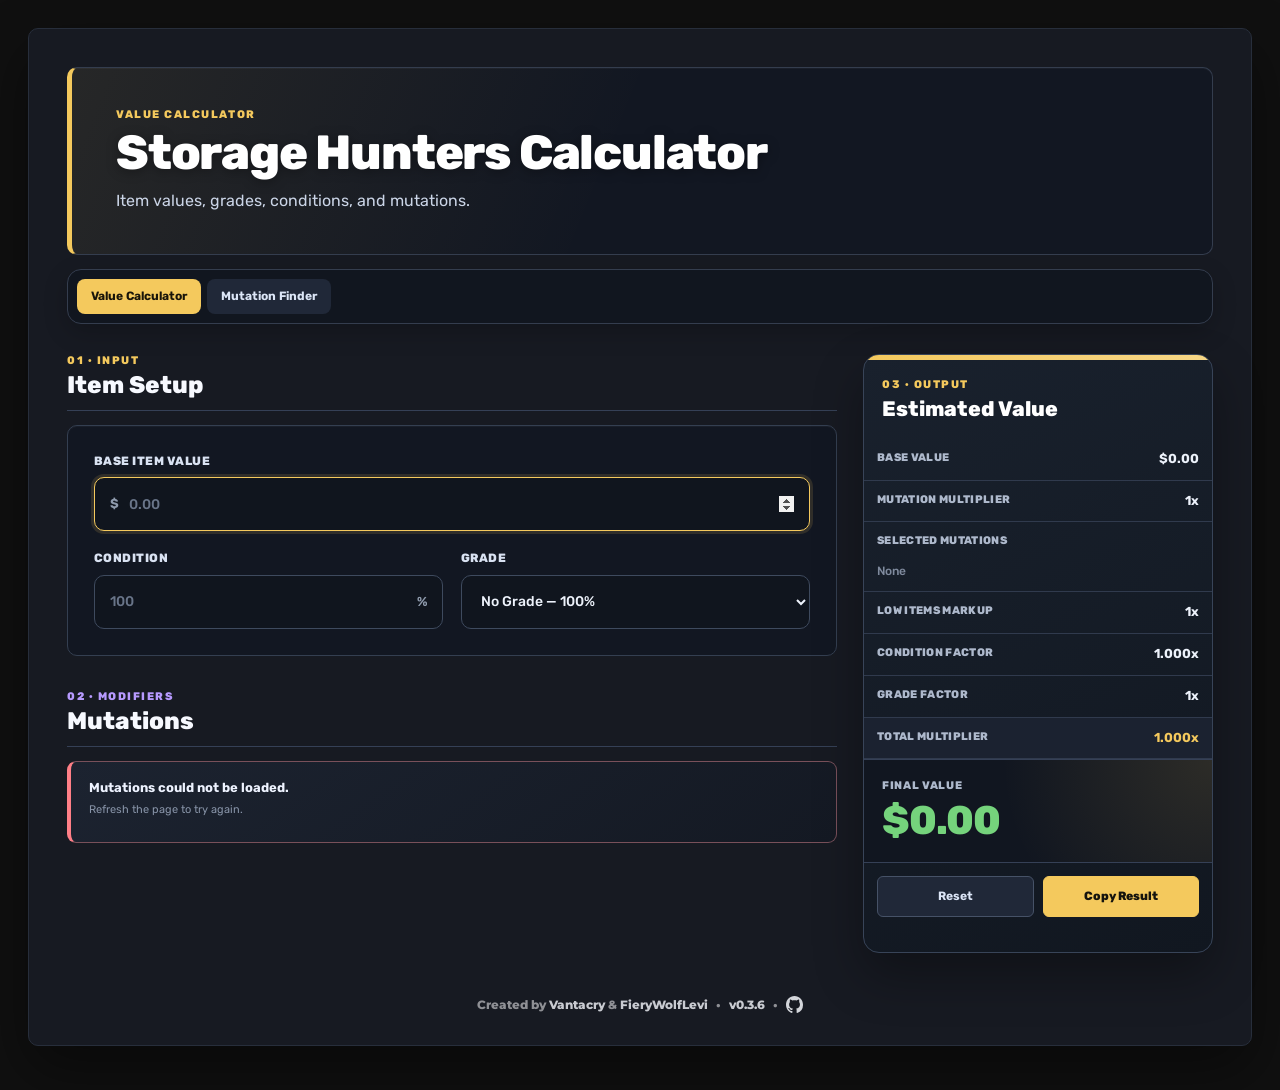
<file: index.html>
<!doctype html>
<html lang="en">
  <head>
    <meta charset="UTF-8" />
    <meta name="viewport" content="width=device-width, initial-scale=1.0" />
    <meta name="description" content="Calculate Storage Hunters item values from base value, condition, grade, and mutations." />
    <title>Storage Hunters — Value Calculator</title>
    <link rel="icon" href="favicon.ico" type="image/x-icon" />
    <link rel="stylesheet" href="css/style.css" />
  </head>
  <body>
    <main class="app-page">
      <header class="page-hero">
        <div class="hero-content"><div class="eyebrow">VALUE CALCULATOR</div><h1>Storage Hunters Calculator</h1><p>Item values, grades, conditions, and mutations.</p></div>
      </header>

      <nav class="calculator-nav" aria-label="Calculator pages">
        <a href="index.html" class="active" aria-current="page">Value Calculator</a>
        <a href="mutationCalculator.html">Mutation Finder</a>
      </nav>

      <div class="calculator-layout">
        <div class="calculator-content">
          <section class="input-section" aria-labelledby="details-title">
            <div class="subsection-heading">
              <div><div class="eyebrow">01 · INPUT</div><h2 id="details-title">Item Setup</h2></div>
            </div>
            <div class="input-panel">
              <div class="inputs">
                <div class="field field-wide">
                  <label for="base">Base item value</label>
                  <div class="input-with-prefix"><span>$</span><input id="base" type="number" min="0" step="any" inputmode="decimal" placeholder="0.00" autofocus /></div>
                </div>
                <div class="field">
                  <label for="condition">Condition</label>
                  <div class="input-with-suffix"><input id="condition" type="number" min="0" max="100" step="any" inputmode="decimal" placeholder="100" /><span>%</span></div>
                </div>
                <div class="field">
                  <label for="grade">Grade</label>
                  <select id="grade">
                    <option value="1">No Grade — 100%</option>
                    <option value="0.55">Replica — 55%</option>
                    <option value="0.85">★ — 85%</option>
                    <option value="1.35">★★ — 135%</option>
                    <option value="2">★★★ — 200%</option>
                  </select>
                </div>
              </div>
            </div>
          </section>

          <section class="mutation-picker" aria-labelledby="mutations-title">
            <div class="subsection-heading">
              <div><div class="eyebrow purple">02 · MODIFIERS</div><h2 id="mutations-title">Mutations</h2></div>
            </div>
            <div id="mutationArea"></div>
          </section>
        </div>

        <aside class="result" aria-labelledby="result-title">
          <div class="result-topline"></div>
          <div class="eyebrow">03 · OUTPUT</div>
          <h2 id="result-title">Estimated Value</h2>
          <dl class="result-list">
            <div><dt>Base value</dt><dd id="baseOut">$0.00</dd></div>
            <div><dt>Mutation multiplier</dt><dd id="muti">1x</dd></div>
            <div class="selected-mutations"><dt>Selected mutations</dt><dd id="activeMultipliers" class="active-multipliers" aria-live="polite"><span class="no-selection">None</span></dd></div>
            <div><dt>Low items markup</dt><dd id="markupOut">1x</dd></div>
            <div><dt>Condition factor</dt><dd id="cond">1x</dd></div>
            <div><dt>Grade factor</dt><dd id="gradeOut">1x</dd></div>
            <div class="total-row"><dt>Total multiplier</dt><dd id="total">1x</dd></div>
          </dl>
          <div class="final-value"><span>Final value</span><b id="value">$0.00</b></div>
          <div class="result-actions">
            <button class="reset-button" onclick="resetCalc()" type="button">Reset</button>
            <button id="copyResult" class="copy-result-button" type="button">Copy Result</button>
          </div>
          <div id="copyStatus" class="copy-status" aria-live="polite"></div>
        </aside>
      </div>

      <footer class="footer">
        <span>Created by <a href="https://guns.lol/vantacry" target="_blank" rel="noopener noreferrer">Vantacry</a> &amp; <a href="https://github.com/FieryWolfLevi" target="_blank" rel="noopener noreferrer">FieryWolfLevi</a></span>
        <span aria-hidden="true">•</span>
        <a href="https://github.com/vantacry/Storage-Hunters-Open-World-Calculator/blob/main/CHANGELOG.md" target="_blank" rel="noopener noreferrer">v0.3.6</a>
        <span aria-hidden="true">•</span>
        <a class="footer-github" href="https://github.com/vantacry/Storage-Hunters-Open-World-Calculator" target="_blank" rel="noopener noreferrer" aria-label="Open GitHub repository"><svg viewBox="0 0 16 16" aria-hidden="true"><path d="M8 0C3.58 0 0 3.67 0 8.2c0 3.62 2.29 6.69 5.47 7.78.4.08.55-.18.55-.4 0-.2-.01-.87-.01-1.58-2.01.38-2.53-.5-2.69-.96-.09-.24-.48-.96-.82-1.15-.28-.16-.68-.55-.01-.56.63-.01 1.08.59 1.23.84.72 1.24 1.87.89 2.33.68.07-.53.28-.89.51-1.09-1.78-.21-3.64-.91-3.64-4.03 0-.89.31-1.62.82-2.19-.08-.21-.36-1.04.08-2.16 0 0 .67-.22 2.2.84.64-.18 1.32-.27 2-.27s1.36.09 2 .27c1.53-1.06 2.2-.84 2.2-.84.44 1.12.16 1.95.08 2.16.51.57.82 1.3.82 2.19 0 3.13-1.87 3.82-3.65 4.03.29.26.54.75.54 1.52 0 1.09-.01 1.97-.01 2.24 0 .22.15.48.55.4A8.12 8.12 0 0 0 16 8.2C16 3.67 12.42 0 8 0Z" /></svg></a>
      </footer>
    </main>
    <script src="js/shared.js"></script>
    <script src="js/script.js"></script>
  </body>
</html>
</file>
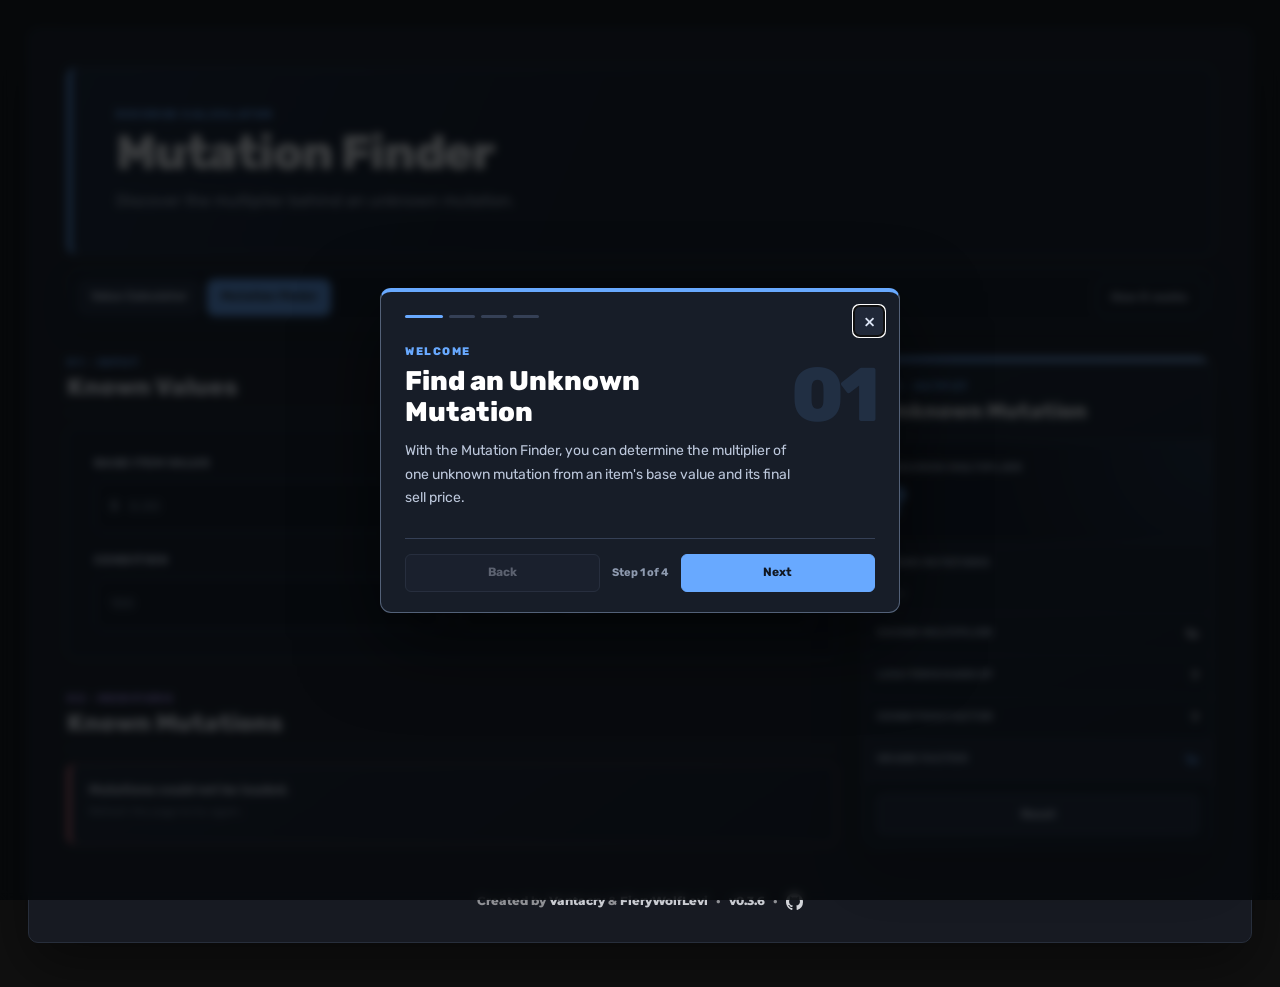
<file: mutationCalculator.html>
<!doctype html>
<html lang="en">
  <head>
    <meta charset="UTF-8" />
    <meta name="viewport" content="width=device-width, initial-scale=1.0" />
    <meta name="description" content="Find an unknown Storage Hunters mutation multiplier from an item's sell price." />
    <title>Storage Hunters — Mutation Finder</title>
    <link rel="icon" href="favicon.ico" type="image/x-icon" />
    <link rel="stylesheet" href="css/style.css" />
  </head>
  <body>
    <main class="app-page accent-blue">
      <header class="page-hero">
        <div class="hero-content"><div class="eyebrow">REVERSE CALCULATOR</div><h1>Mutation Finder</h1><p>Discover the multiplier behind an unknown mutation.</p></div>
      </header>

      <nav class="calculator-nav" aria-label="Calculator pages">
        <a href="index.html">Value Calculator</a>
        <a href="mutationCalculator.html" class="active" aria-current="page">Mutation Finder</a>
        <button id="finderHelp" class="help-button" type="button">How it works</button>
      </nav>

      <div class="calculator-layout">
        <div class="calculator-content">
          <section class="input-section" aria-labelledby="details-title">
            <div class="subsection-heading">
              <div><div class="eyebrow">01 · INPUT</div><h2 id="details-title">Known Values</h2></div>
            </div>
            <div class="input-panel">
              <div class="inputs reverse-inputs">
                <div class="field"><label for="base">Base item value</label><div class="input-with-prefix"><span>$</span><input id="base" type="number" min="0" step="any" inputmode="decimal" placeholder="0.00" autofocus /></div></div>
                <div class="field"><label for="sellPrice">Known sell price</label><div class="input-with-prefix"><span>$</span><input id="sellPrice" type="number" min="0" step="any" inputmode="decimal" placeholder="0.00" /></div></div>
                <div class="field"><label for="condition">Condition</label><div class="input-with-suffix"><input id="condition" type="number" min="0" max="100" step="any" inputmode="decimal" placeholder="100" /><span>%</span></div></div>
                <div class="field"><label for="grade">Grade</label><select id="grade"><option value="1">No Grade — 100%</option><option value="0.55">Replica — 55%</option><option value="0.85">★ — 85%</option><option value="1.35">★★ — 135%</option><option value="2">★★★ — 200%</option></select></div>
              </div>
            </div>
          </section>

          <section class="mutation-picker" aria-labelledby="mutations-title">
            <div class="subsection-heading">
              <div><div class="eyebrow purple">02 · MODIFIERS</div><h2 id="mutations-title">Known Mutations</h2></div>
            </div>
            <div id="mutationArea"></div>
          </section>
        </div>

        <aside class="result" aria-labelledby="result-title">
          <div class="result-topline"></div>
          <div class="eyebrow">03 · OUTPUT</div>
          <h2 id="result-title">Unknown Mutation</h2>
          <div class="final-value"><span>Required multiplier</span><b id="unknownMulti">?</b></div>
          <dl class="result-list">
            <div class="selected-mutations"><dt>Known mutations</dt><dd id="knownMutationsOut" class="active-multipliers"><span class="no-selection">None</span></dd></div>
            <div><dt>Known multiplier</dt><dd id="knownMultiOut">1x</dd></div>
            <div><dt>Low items markup</dt><dd id="markupOut">?</dd></div>
            <div><dt>Condition factor</dt><dd id="cond">?</dd></div>
            <div class="total-row"><dt>Grade factor</dt><dd id="gradeOut">1x</dd></div>
          </dl>
          <button class="reset-button" onclick="resetCalc()" type="button">Reset</button>
        </aside>
      </div>

      <dialog id="finderGuide" class="guide-dialog" aria-label="Mutation Finder guide">
        <div class="guide-shell">
          <button id="guideClose" class="guide-close" type="button" aria-label="Close guide">×</button>
          <div class="guide-progress" aria-hidden="true"><span class="active"></span><span></span><span></span><span></span></div>
          <section class="guide-step active" data-guide-step="0">
            <div class="guide-number">01</div>
            <div class="eyebrow">WELCOME</div>
            <h2 id="guideTitle">Find an Unknown Mutation</h2>
            <p>With the Mutation Finder, you can determine the multiplier of one unknown mutation from an item's base value and its final sell price.</p>
          </section>
          <section class="guide-step" data-guide-step="1">
            <div class="guide-number">02</div>
            <div class="eyebrow">ITEM VALUES</div>
            <h2>Enter What You Know</h2>
            <p>Enter the item's original base value and the sell price shown in-game. Add its condition and grade so the same modifiers can be reconstructed.</p>
          </section>
          <section class="guide-step" data-guide-step="2">
            <div class="guide-number">03</div>
            <div class="eyebrow">KNOWN MUTATIONS</div>
            <h2>Select Existing Modifiers</h2>
            <p>Select every mutation you already know. Do not select the mutation whose multiplier you are trying to discover.</p>
          </section>
          <section class="guide-step" data-guide-step="3">
            <div class="guide-number">04</div>
            <div class="eyebrow">YOUR RESULT</div>
            <h2>Read the Required Multiplier</h2>
            <p>The result panel updates automatically. Its required multiplier is the estimated value of the missing mutation.</p>
          </section>
          <div class="guide-actions">
            <button id="guideBack" class="guide-secondary" type="button">Back</button>
            <span id="guideCounter">Step 1 of 4</span>
            <button id="guideNext" class="guide-primary" type="button">Next</button>
          </div>
        </div>
      </dialog>

      <footer class="footer">
        <span>Created by <a href="https://guns.lol/vantacry" target="_blank" rel="noopener noreferrer">Vantacry</a> &amp; <a href="https://github.com/FieryWolfLevi" target="_blank" rel="noopener noreferrer">FieryWolfLevi</a></span>
        <span aria-hidden="true">•</span>
        <a href="https://github.com/vantacry/Storage-Hunters-Open-World-Calculator/blob/main/CHANGELOG.md" target="_blank" rel="noopener noreferrer">v0.3.6</a>
        <span aria-hidden="true">•</span>
        <a class="footer-github" href="https://github.com/vantacry/Storage-Hunters-Open-World-Calculator" target="_blank" rel="noopener noreferrer" aria-label="Open GitHub repository"><svg viewBox="0 0 16 16" aria-hidden="true"><path d="M8 0C3.58 0 0 3.67 0 8.2c0 3.62 2.29 6.69 5.47 7.78.4.08.55-.18.55-.4 0-.2-.01-.87-.01-1.58-2.01.38-2.53-.5-2.69-.96-.09-.24-.48-.96-.82-1.15-.28-.16-.68-.55-.01-.56.63-.01 1.08.59 1.23.84.72 1.24 1.87.89 2.33.68.07-.53.28-.89.51-1.09-1.78-.21-3.64-.91-3.64-4.03 0-.89.31-1.62.82-2.19-.08-.21-.36-1.04.08-2.16 0 0 .67-.22 2.2.84.64-.18 1.32-.27 2-.27s1.36.09 2 .27c1.53-1.06 2.2-.84 2.2-.84.44 1.12.16 1.95.08 2.16.51.57.82 1.3.82 2.19 0 3.13-1.87 3.82-3.65 4.03.29.26.54.75.54 1.52 0 1.09-.01 1.97-.01 2.24 0 .22.15.48.55.4A8.12 8.12 0 0 0 16 8.2C16 3.67 12.42 0 8 0Z" /></svg></a>
      </footer>
    </main>
    <script src="js/shared.js"></script>
    <script src="js/reverseCalc.js"></script>
  </body>
</html>
</file>
<file: css/style.css>
@import url("https://fonts.googleapis.com/css2?family=Montserrat:wght@600;700;800&family=Rubik:wght@400;500;600;700;800&display=swap");

:root {
  --page: #101010;
  --surface: #171d28;
  --surface-dark: #111620;
  --surface-soft: #1c2330;
  --surface-input: #10151e;
  --border: #404b5e;
  --border-soft: #303a4c;
  --text: #eef3ff;
  --muted: #aeb9cc;
  --muted-dark: #7f8a9d;
  --gold: #f4c95d;
  --purple: #b79aff;
  --blue: #68a9ff;
  --green: #75d37c;
  --accent: var(--gold);
  --accent-rgb: 244, 201, 93;
  --font: "Rubik", Helvetica, Arial, sans-serif;
}

* { box-sizing: border-box; }

html { min-height: 100%; background: var(--page); }

body {
  min-height: 100vh;
  margin: 0;
  padding: 28px 20px 44px;
  background: #101010;
  color: var(--text);
  font-family: var(--font);
  font-size: 15px;
  line-height: 1.6;
  -webkit-font-smoothing: antialiased;
}

button, input, select { font: inherit; }

.app-page {
  position: relative;
  width: min(1224px, 100%);
  margin: 0 auto;
  padding: 30px 38px 24px;
  border: 1px solid #272e3b;
  border-radius: 10px;
  background: #171a22;
  box-shadow: 0 24px 58px rgba(0, 0, 0, 0.42);
}
.app-page.accent-blue { --accent: var(--blue); --accent-rgb: 104, 169, 255; }

.page-hero {
  position: relative;
  overflow: hidden;
  margin: 8px 0 12px;
  min-height: 184px;
  padding: 40px 44px;
  border: 1px solid #343d4e;
  border-left: 5px solid var(--accent);
  border-radius: 10px;
  background:
    linear-gradient(112deg, rgba(var(--accent-rgb), 0.09), transparent 48%),
    #121722;
  box-shadow: inset 0 1px rgba(255, 255, 255, 0.035);
}

.hero-content { position: relative; z-index: 2; }

.eyebrow {
  position: relative;
  z-index: 1;
  color: var(--accent);
  font-size: 11px;
  font-weight: 800;
  letter-spacing: 0.14em;
  line-height: 1.3;
  text-transform: uppercase;
}

.eyebrow.purple { color: var(--purple); }

.page-hero h1 {
  position: relative;
  z-index: 1;
  max-width: 780px;
  margin: 6px 0 0;
  color: #fff;
  font-size: clamp(34px, 5vw, 48px);
  font-weight: 800;
  letter-spacing: -0.025em;
  line-height: 1.04;
  text-shadow: 0 2px 12px rgba(0, 0, 0, 0.35);
}

.page-hero p {
  position: relative;
  z-index: 1;
  max-width: 560px;
  margin: 11px 0 0;
  color: #cbd5e7;
  font-size: 16px;
  line-height: 1.55;
}

.calculator-nav {
  display: flex;
  flex-wrap: wrap;
  gap: 6px;
  width: 100%;
  margin: 14px 0 30px;
  padding: 9px;
  border: 1px solid #343d4e;
  border-radius: 14px;
  background: rgba(17, 22, 32, 0.9);
  box-shadow: 0 8px 24px rgba(0, 0, 0, 0.2);
}

.calculator-nav a {
  display: inline-block;
  padding: 8px 14px;
  border-radius: 8px;
  background: #202838;
  color: #dce6f7;
  font-size: 12px;
  font-weight: 700;
  text-decoration: none;
  transition: color 0.16s ease, background 0.16s ease, transform 0.16s ease;
}

.calculator-nav a:hover { background: #222b3b; color: #fff; }
.calculator-nav a.active { background: var(--accent); color: #18140a; }

.help-button {
  margin-left: auto;
  padding: 8px 14px;
  border: 1px solid #465267;
  border-radius: 8px;
  background: transparent;
  color: #cbd5e7;
  font-size: 12px;
  font-weight: 700;
  cursor: pointer;
  transition: color 0.16s ease, background 0.16s ease, border-color 0.16s ease;
}

.help-button:hover { border-color: var(--accent); background: rgba(var(--accent-rgb), 0.08); color: #fff; }

.section-heading, .subsection-heading {
  display: flex;
  align-items: flex-end;
  justify-content: space-between;
  gap: 18px;
  margin: 28px 0 14px;
  padding-bottom: 10px;
  border-bottom: 1px solid #354056;
}

.section-heading h2, .subsection-heading h2 {
  margin: 3px 0 0;
  color: #f7f9ff;
  font-size: 24px;
  font-weight: 800;
  line-height: 1.2;
}

.section-heading p, .subsection-heading p {
  max-width: 430px;
  margin: 0;
  color: var(--muted);
  font-size: 13px;
  line-height: 1.45;
  text-align: right;
}

.calculator-layout {
  display: grid;
  grid-template-columns: minmax(0, 1fr) 350px;
  gap: 26px;
  align-items: start;
}

.calculator-content { min-width: 0; }
.input-section .subsection-heading { margin-top: 0; }

.input-panel {
  position: relative;
  overflow: hidden;
  padding: 26px;
  border: 1px solid #343f51;
  border-radius: 10px;
  background: #121722;
  box-shadow: inset 0 1px rgba(255, 255, 255, 0.035);
}

.inputs { display: grid; grid-template-columns: repeat(2, minmax(0, 1fr)); gap: 18px; }
.field-wide { grid-column: 1 / -1; }
.field { min-width: 0; }

.field label {
  display: block;
  margin-bottom: 6px;
  color: #d9e2f2;
  font-size: 12px;
  font-weight: 800;
  letter-spacing: 0.04em;
  text-transform: uppercase;
}

.field small { display: block; margin-top: 5px; color: var(--muted-dark); font-size: 11px; line-height: 1.4; }

input, select {
  width: 100%;
  height: 54px;
  min-width: 0;
  padding: 13px 15px;
  border: 1px solid #3e4a5e;
  border-radius: 10px;
  outline: 0;
  background: var(--surface-input);
  color: #edf2fb;
  font-size: 14px;
  font-weight: 500;
  transition: border-color 0.16s ease, box-shadow 0.16s ease;
}

input::placeholder { color: #697589; }
input:focus, select:focus { border-color: var(--accent); box-shadow: 0 0 0 3px rgba(var(--accent-rgb), 0.13); }

.input-with-prefix, .input-with-suffix { position: relative; }
.input-with-prefix > span, .input-with-suffix > span {
  position: absolute;
  z-index: 1;
  top: 50%;
  transform: translateY(-50%);
  color: #8f9bad;
  font-size: 13px;
  font-weight: 700;
  pointer-events: none;
}
.input-with-prefix > span { left: 16px; }
.input-with-prefix input { padding-left: 34px; }
.input-with-suffix > span { right: 16px; }
.input-with-suffix input { padding-right: 34px; }

.mutation-picker { margin-top: 34px; }
.mutation-picker .subsection-heading { margin-top: 0; }

.mutation-group { margin-top: 18px; padding: 20px; border: 1px solid #303a4b; border-radius: 16px; background: rgba(18, 24, 33, 0.82); box-shadow: 0 14px 35px rgba(0, 0, 0, 0.18); }
.mutation-group:first-child { margin-top: 0; }

.mutation-group-heading { display: flex; align-items: center; justify-content: space-between; gap: 12px; margin: 0 0 15px; padding: 0 0 13px; border-bottom: 1px solid #303a4b; }
.mutation-group-heading h3 {
  margin: 0;
  color: #fff;
  font-size: 18px;
  font-weight: 800;
  line-height: 1.25;
}
.mutation-group-heading > span { display: grid; place-items: center; min-width: 28px; height: 28px; padding: 0 8px; border: 1px solid #3b4759; border-radius: 999px; background: #1a2230; color: #8f9bad; font-size: 11px; font-weight: 700; }

.mutation-group h4 {
  margin: 18px 0 10px;
  color: var(--subgroup-color, var(--purple));
  font-size: 13px;
  font-weight: 800;
  line-height: 1.2;
}
.mutation-group h4.is-moonlit-event { color: color-mix(in srgb, var(--subgroup-color, var(--purple)) 45%, #cbd5e7); }
.mutation-group h4.is-rain-event { color: color-mix(in srgb, var(--subgroup-color, #0072ff) 38%, #cbd5e7); }

.mutation-grid { display: grid; grid-template-columns: repeat(4, minmax(0, 1fr)); gap: 10px; }

.mutation-card {
  position: relative;
  display: grid;
  grid-template-columns: minmax(0, 1fr) 20px;
  grid-template-areas:
    "name check"
    "value check";
  column-gap: 9px;
  row-gap: 5px;
  align-items: center;
  min-width: 0;
  min-height: 68px;
  padding: 11px 11px 11px 14px;
  border: 1px solid #364255;
  border-radius: 9px;
  background: linear-gradient(140deg, #1a2230, #141a24);
  box-shadow: 0 8px 18px rgba(0, 0, 0, 0.18), inset 3px 0 var(--mutation-glow);
  cursor: pointer;
  transition: border-color 0.16s ease, background 0.16s ease, transform 0.16s ease, box-shadow 0.16s ease;
}

.mutation-card.has-gradient::before {
  content: "";
  position: absolute;
  inset: -1px;
  padding: 2px;
  border-radius: inherit;
  background: var(--mutation-gradient);
  z-index: 2;
  pointer-events: none;
  -webkit-mask: linear-gradient(#000 0 0) content-box, linear-gradient(#000 0 0);
  -webkit-mask-composite: xor;
  mask-composite: exclude;
}

.mutation-card.has-gradient { border-color: transparent; box-shadow: 0 8px 18px rgba(0, 0, 0, 0.18); }
.mutation-card.has-gradient > * { z-index: 3; }
.mutation-card:hover { transform: translateY(-2px); border-color: #526078; background: linear-gradient(140deg, #202a3a, #171e29); }
.mutation-card.is-selected { border-color: var(--mutation-glow); background: linear-gradient(125deg, color-mix(in srgb, var(--mutation-glow), #18202c 86%), #18202c); box-shadow: 0 0 0 1px var(--mutation-glow), 0 12px 28px rgba(0, 0, 0, 0.27); }
.mutation-card.has-gradient.is-selected { border-color: transparent; box-shadow: 0 12px 28px rgba(0, 0, 0, 0.3), 0 0 14px rgba(169, 133, 255, 0.2); }
.mutation-card.is-disabled { cursor: not-allowed; opacity: 0.55; filter: saturate(0.55); }
.mutation-card.is-disabled:hover { transform: none; background: #171d28; }
.mutation-card.is-disabled .mutation-check { background: #202633; }
.mutation-card.is-requirement-disabled { cursor: not-allowed; opacity: 0.48; filter: saturate(0.55); }
.mutation-card.is-requirement-disabled:hover { transform: none; background: linear-gradient(140deg, #1a2230, #141a24); }
.mutation-card:has(input:focus-visible) { outline: 2px solid #fff; outline-offset: 2px; }
.mutation-card input { position: absolute; width: 1px; height: 1px; opacity: 0; }

.mutation-check {
  grid-area: check;
  align-self: center;
  position: relative;
  width: 20px;
  height: 20px;
  border: 1px solid #657086;
  border-radius: 50%;
  background: #10151e;
}

.mutation-card.is-selected .mutation-check { border-color: var(--mutation-glow); background: var(--mutation-glow); box-shadow: 0 0 12px color-mix(in srgb, var(--mutation-glow), transparent 45%); }
.mutation-card.is-selected .mutation-check::after { content: ""; position: absolute; top: 4px; left: 6px; width: 5px; height: 8px; border: solid #10151e; border-width: 0 2px 2px 0; transform: rotate(45deg); }
.mutation-copy { grid-area: name; min-width: 0; }
.mutation-name { display: block; min-width: 0; overflow-wrap: anywhere; font-size: 13px; font-weight: 800; line-height: 1.2; }
.mutation-value { grid-area: value; justify-self: start; max-width: 100%; padding: 3px 6px; overflow: hidden; border: 1px solid #3a4659; border-radius: 5px; background: #10151e; color: #bac4d4; font-size: 10px; font-weight: 800; line-height: 1.2; text-overflow: ellipsis; white-space: nowrap; }

.result {
  position: sticky;
  top: 20px;
  overflow: hidden;
  border: 1px solid #384458;
  border-radius: 16px;
  background: linear-gradient(155deg, #19212d, #111720);
  box-shadow: 0 22px 50px rgba(0, 0, 0, 0.32);
}

.result-topline { height: 5px; background: linear-gradient(90deg, var(--accent), color-mix(in srgb, var(--accent), white 25%)); }
.result > .eyebrow { margin: 18px 18px 0; }
.result > h2 { margin: 4px 18px 16px; color: #fff; font-size: 21px; font-weight: 800; line-height: 1.25; }

.final-value {
  display: flex;
  flex-direction: column;
  gap: 2px;
  padding: 17px 18px;
  border-top: 1px solid #354056;
  border-bottom: 1px solid #354056;
  background: radial-gradient(circle at 100% 0, rgba(var(--accent-rgb), 0.12), transparent 58%), #111620;
}

.final-value span { color: var(--muted); font-size: 11px; font-weight: 800; letter-spacing: 0.06em; text-transform: uppercase; }
.final-value b { display: block; width: 100%; overflow: hidden; color: var(--green); font-size: clamp(30px, 3.5vw, 40px); font-weight: 800; letter-spacing: -0.03em; line-height: 1.2; overflow-wrap: normal; text-overflow: clip; white-space: nowrap; }
.accent-blue .final-value b { color: var(--blue); }

.result-list { margin: 0; }
.result-list > div { display: grid; grid-template-columns: minmax(0, 1fr) auto; gap: 12px; padding: 10px 13px; border-bottom: 1px solid #303a4d; }
.result-list dt { color: #aeb9cc; font-size: 11px; font-weight: 800; letter-spacing: 0.03em; text-transform: uppercase; }
.result-list dd { min-width: 0; margin: 0; color: #edf2fb; font-size: 13px; font-weight: 700; text-align: right; overflow-wrap: anywhere; }
.result-list .selected-mutations { grid-template-columns: 1fr; }
.result-list .selected-mutations dd { text-align: left; }
.result-list .total-row { background: #1b2230; }
.result-list .total-row dd { color: var(--accent); }

.active-multipliers { display: flex; flex-wrap: wrap; gap: 5px; }
.active-mutation { display: inline-flex; align-items: center; gap: 5px; padding: 4px 7px; border: 1px solid var(--mutation-color); border-radius: 5px; background: color-mix(in srgb, var(--mutation-color), #111620 91%); color: #dfe6f2; font-size: 10px; font-weight: 700; box-shadow: inset 0 0 12px color-mix(in srgb, var(--mutation-color), transparent 88%); }
.active-mutation.has-gradient { border-color: transparent; background: linear-gradient(#111620, #111620) padding-box, var(--mutation-gradient) border-box; }
.active-mutation-name { font-size: 10px; font-weight: 800; }
.active-mutation-value { color: #aeb9cc; white-space: nowrap; }
.no-selection { color: #7f8a9d; font-size: 12px; font-weight: 500; }

.reset-button {
  width: calc(100% - 26px);
  margin: 13px;
  padding: 10px 12px;
  border: 1px solid #465267;
  border-radius: 6px;
  background: #202838;
  color: #dce6f7;
  font-size: 12px;
  font-weight: 700;
  cursor: pointer;
  transition: background 0.16s ease, color 0.16s ease, transform 0.16s ease;
}

.reset-button:hover { transform: translateY(-1px); background: #2a3549; color: #fff; }

.result-actions { display: grid; grid-template-columns: 1fr 1fr; gap: 9px; margin: 13px; }
.result-actions .reset-button { width: auto; margin: 0; }
.copy-result-button { padding: 10px 12px; border: 1px solid var(--accent); border-radius: 6px; background: var(--accent); color: #15140e; font-size: 12px; font-weight: 800; cursor: pointer; transition: filter 0.16s ease, transform 0.16s ease; }
.copy-result-button:hover { filter: brightness(1.1); transform: translateY(-1px); }
.copy-result-button:disabled { cursor: wait; filter: saturate(0.5); opacity: 0.65; transform: none; }
.copy-status { min-height: 22px; padding: 0 13px 12px; color: var(--green); font-size: 10px; font-weight: 700; line-height: 1.4; text-align: center; }

.mutation-loading, .mutation-error {
  display: flex;
  align-items: center;
  gap: 13px;
  min-height: 82px;
  padding: 16px 18px;
  border: 1px solid #3f4a5d;
  border-radius: 9px;
  background: linear-gradient(145deg, #1c2330, #141923);
}
.mutation-loading > span { width: 25px; height: 25px; flex: 0 0 auto; border: 3px solid #354056; border-top-color: var(--purple); border-radius: 50%; animation: mutation-spin 0.8s linear infinite; }
.mutation-loading div, .mutation-error { color: #aeb9cc; }
.mutation-loading strong, .mutation-error strong { display: block; color: #eef3ff; font-size: 13px; }
.mutation-loading small, .mutation-error span { display: block; margin-top: 2px; color: #8894a8; font-size: 11px; }
.mutation-error { display: block; border-color: #79505a; border-left: 4px solid #ff7f87; }
@keyframes mutation-spin { to { transform: rotate(360deg); } }

.guide-dialog {
  width: min(520px, calc(100% - 28px));
  max-height: calc(100vh - 28px);
  padding: 0;
  overflow: auto;
  border: 1px solid #536178;
  border-top: 4px solid var(--blue);
  border-radius: 11px;
  background: #171d28;
  color: var(--text);
  box-shadow: 0 28px 80px rgba(0, 0, 0, 0.58);
}

.guide-dialog::backdrop { background: rgba(5, 7, 10, 0.78); backdrop-filter: blur(4px); }
.guide-shell { position: relative; padding: 23px 24px 20px; }

.guide-close {
  position: absolute;
  top: 13px;
  right: 14px;
  display: grid;
  place-items: center;
  width: 32px;
  height: 32px;
  padding: 0;
  border: 1px solid #465267;
  border-radius: 6px;
  background: #202838;
  color: #dce5f5;
  font-size: 20px;
  line-height: 1;
  cursor: pointer;
}

.guide-close:hover { background: #2a3549; color: #fff; }
.guide-progress { display: flex; gap: 6px; padding-right: 50px; }
.guide-progress span { width: 26px; height: 3px; border-radius: 3px; background: #354056; transition: background 0.18s ease, width 0.18s ease; }
.guide-progress span.active { width: 38px; background: var(--blue); }
.guide-step { display: none; min-height: 220px; padding: 27px 0 18px; }
.guide-step.active { display: block; }
.guide-number { float: right; margin-top: 20px; color: rgba(104, 169, 255, 0.13); font-size: 76px; font-weight: 800; letter-spacing: -0.06em; line-height: 0.8; }
.guide-step .eyebrow { color: var(--blue); }
.guide-step h2 { max-width: 350px; margin: 7px 0 11px; color: #fff; font-size: 27px; font-weight: 800; line-height: 1.16; }
.guide-step p { max-width: 405px; margin: 0; color: #bdc8dc; font-size: 14px; line-height: 1.65; }

.guide-actions { display: grid; grid-template-columns: 1fr auto 1fr; gap: 12px; align-items: center; padding-top: 15px; border-top: 1px solid #354056; }
.guide-actions > span { color: #8e9aaf; font-size: 11px; font-weight: 700; text-align: center; }
.guide-actions button { min-height: 38px; padding: 8px 13px; border-radius: 6px; font-size: 12px; font-weight: 700; cursor: pointer; }
.guide-secondary { border: 1px solid #465267; background: #202838; color: #dce5f5; }
.guide-secondary:disabled { opacity: 0.35; cursor: default; }
.guide-primary { border: 1px solid var(--blue); background: var(--blue); color: #101721; }
.guide-primary:hover { background: #87bbff; }

.footer { display: flex; align-items: center; justify-content: center; flex-wrap: wrap; gap: 8px; margin-top: 26px; padding: 16px 18px 7px; color: #8f9095; font-family: "Montserrat", sans-serif; font-size: 12px; font-weight: 800; }
.footer a { color: #c9cbd1; text-decoration: none; transition: color 0.16s ease; }
.footer a:hover { color: #fff; }
.footer-github { display: inline-flex; align-items: center; justify-content: center; color: #d3d5da !important; }
.footer-github svg { width: 17px; height: 17px; fill: currentColor; }

@media (max-width: 980px) {
  .calculator-layout { grid-template-columns: minmax(0, 1fr) 310px; }
  .mutation-grid { grid-template-columns: repeat(2, minmax(0, 1fr)); }
}

@media (max-width: 780px) {
  body { padding: 16px 12px 34px; }
  .app-page { padding: 20px 18px 18px; }
  .calculator-layout { grid-template-columns: 1fr; }
  .result { position: relative; top: auto; }
  .page-hero { padding: 25px 22px 24px; }
  .section-heading, .subsection-heading { align-items: flex-start; flex-direction: column; gap: 7px; }
  .section-heading p, .subsection-heading p { text-align: left; }
}

@media (max-width: 520px) {
  .inputs, .reverse-inputs, .mutation-grid { grid-template-columns: 1fr; }
  .field-wide { grid-column: auto; }
  .input-panel { padding: 16px; }
  .page-hero h1 { font-size: 30px; }
  .page-hero p { font-size: 14px; }
  .help-button { margin-left: 0; }
  .guide-shell { padding: 20px 18px 17px; }
  .guide-step { min-height: 245px; }
  .guide-number { font-size: 62px; }
  .app-page { padding: 14px 12px; }
  .result-actions { grid-template-columns: 1fr; }
}

@media (prefers-reduced-motion: reduce) {
  *, *::before, *::after { animation-duration: 0.01ms !important; transition-duration: 0.01ms !important; }
}
</file>
